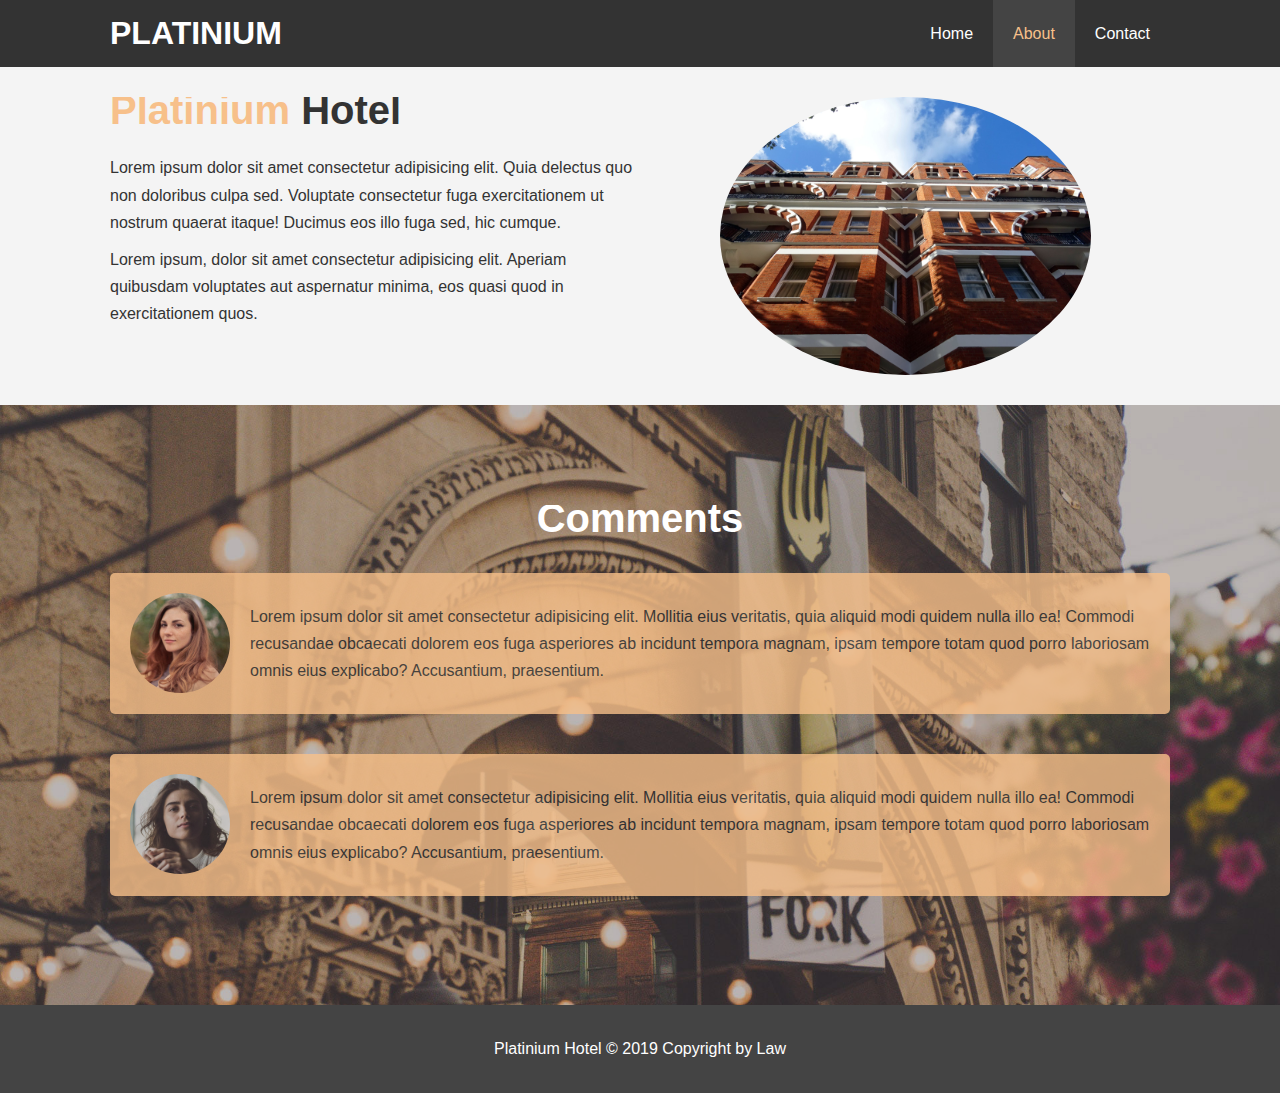
<file: about.html>
<!DOCTYPE html>
<html lang="en">
<head>
              <meta charset="UTF-8">
              <meta name="viewport" content="width=device-width, initial-scale=1.0">
              <meta name="description" content="Mongolian one of the best hotel">
              <meta name="keywords" content="Hotel, Mongolian Hotel, Platinium">
              <link rel="stylesheet" href="css/style.css">
              <title>Platinium Hotel | About</title>
</head>
<body>
              <header>
              <nav id="navbar">
              <div class="container">
              <h1 class="logo"><a href="index.html">PLATINIUM</a></h1>
              <ul>
                            <li><a href="index.html">Home</a></li>
                            <li><a class="current" href="about.html">About</a></li>
                            <li><a href="contact.html">Contact</a></li>
              </ul>         
              </div>
              </nav>
              </header>
              <section id="about-info" class="bg-light py-3">
              <div class="container">
              <div class="info-left">
              <h1 class="l-heading"><span class="text-primary">Platinium</span> Hotel</h1>
              <p>Lorem ipsum dolor sit amet consectetur adipisicing elit. Quia delectus quo non doloribus culpa sed. Voluptate consectetur fuga exercitationem ut nostrum quaerat itaque! Ducimus eos illo fuga sed, hic cumque.</p>
              <p>Lorem ipsum, dolor sit amet consectetur adipisicing elit. Aperiam quibusdam voluptates aut aspernatur minima, eos quasi quod in exercitationem quos.</p>
              </div>
              <div class="info-right">
              <img src="/img/4.jpg" alt="hotel">
              </div>
              </div>
              </section>
              <div class="clr"></div>
              <section id="comments" class="py-3">
              <div class="container">
              <h2 class="l-heading">Comments</h2>
              <div class="comment bg-primary">
              <img src="/img/1.jpg" alt="tuya">
              <p>Lorem ipsum dolor sit amet consectetur adipisicing elit. Mollitia eius veritatis, quia aliquid modi quidem nulla illo ea! Commodi recusandae obcaecati dolorem eos fuga asperiores ab incidunt tempora magnam, ipsam tempore totam quod porro laboriosam omnis eius explicabo? Accusantium, praesentium.</p>
              </div>
              <div class="comment bg-primary">
              <img src="/img/2.jpg" alt="zaya">
              <p>Lorem ipsum dolor sit amet consectetur adipisicing elit. Mollitia eius veritatis, quia aliquid modi quidem nulla illo ea! Commodi recusandae obcaecati dolorem eos fuga asperiores ab incidunt tempora magnam, ipsam tempore totam quod porro laboriosam omnis eius explicabo? Accusantium, praesentium.</p>
              </div>
              </div>
              </section>
              <footer id="main-footer">
              <p>Platinium Hotel &copy 2019 Copyright by Law</p>
              </footer>
</body>
</html>
</file>
<file: css/style.css>
/* Css Reset */
* {
              margin: 0;
              padding: 0;
              box-sizing: border-box;
}

/* Basic Styles */
html, body {
              font-family: 'Segoe UI', Tahoma, Geneva, Verdana, sans-serif;
              line-height: 1.7em;
}

a {
              color: #333;
              text-decoration: none;
}

h1, h2, h3 {
              padding-bottom: 20px;
}

p {
              margin: 10px 0;
}

/* Utility Classes */
.container {
              margin: auto;
              max-width: 1100px;
              overflow: auto;
              padding: 0 20px;
}

.text-primary {
              color: #f7c08a;
}

.lead {
              font-size: 20px;
}

.btn {
              display: inline-block;
              font-size: 18px;
              color: #fff;
              background: #333;
              padding: 13px 20px;
              border: none;
              cursor: pointer;
}

.btn:hover {
              background: #f7c08a;
              color: #333;
}

.btn-light {
              background-color: #f4f4f4;
              color: #333;
}

.bg-dark {
              background: #333;
              color: #fff;
}

.bg-light {
              background: #f4f4f4;
              color: #333;
}

.bg-primary {
              background: #f7c08a;
              color: #333;
}

.clr {
              clear: both;
}

.l-heading {
              font-size: 40px             ;
}

/* Padding */
.py-1 {padding: 10px 0;}
.py-2 {padding: 20px 0;}
.py-3 {padding: 30px 0;}

/* Menu Styles */
#navbar {
              background: #333;
              color: #fff;
              overflow: auto;
}

#navbar a {
              color: #fff;
}

#navbar h1 {
              float: left;
              padding-top: 20px;
}

#navbar ul {
              list-style: none;
              float: right;
}

#navbar ul li {
              float: left;
}

#navbar ul li a {
              display: block;
              padding: 20px;
              text-align: center;
}

#navbar ul li a:hover,
#navbar ul li a.current {
              background: #444;
              color: #f7c08a;
}

/* Showcase styles */
#showcase {
              background: url("../img/5.jpg") no-repeat center center/cover;
              height: 600px;
}

#showcase .showcase-content {
              color: #fff;
              text-align: center;
              padding-top: 170px;
}

#showcase .showcase-content h1 {
              font-size: 60px;
              line-height: 1.2em;
}

#showcase .showcase-content p {
              padding-bottom: 20px;
              line-height: 1.7em;
}

/* Information Part */
#hotel-info {
              height: 400px;
}

#hotel-info .info-img {
              float: left;
              width: 50%;
              background: url("../img/3.jpg") no-repeat;
              min-height: 100%;
}

#hotel-info .info-text {
              float: right;
              width: 50%;
              height: 100%;
              text-align: center;
              padding: 50px 30px;
              overflow: hidden;
}

#hotel-info .info-text p {
              padding-bottom: 30px;
}

/* Features */
.box {
              float: left;
              width: 33.3%;
              padding: 50px;
              text-align: center;
}

.box i {
              margin-bottom: 10px;
}

/* About Info */
#about-info .info-right {
              float: right;
              width: 50%;
              min-height: 100%;
}

#about-info .info-right img {
              display: block;
              margin: auto;
              width: 70%;
              border-radius: 50%;
}

#about-info .info-left {
              float: left;
              width: 50%;
              min-height: 100%;
}

/* Comments */
#comments {
              height: 600px;
              background: url("/img/6.jpg") no-repeat center center/cover;
              padding-top: 100px;
}

#comments h2 {
              color: #fff;
              text-align: center;
              padding-bottom: 40px;
}

#comments .comment {
              padding: 20px;
              margin-bottom: 40px;
              border-radius: 5px;
              opacity: 0.8;
}

#comments .comment img {
              float: left;
              width: 100px;
              margin-right: 20px;
              border-radius: 50%;
}

#main-footer {
              text-align: center;
              background: #444;
              color: #fff;
              padding: 20px;
}
</file>
